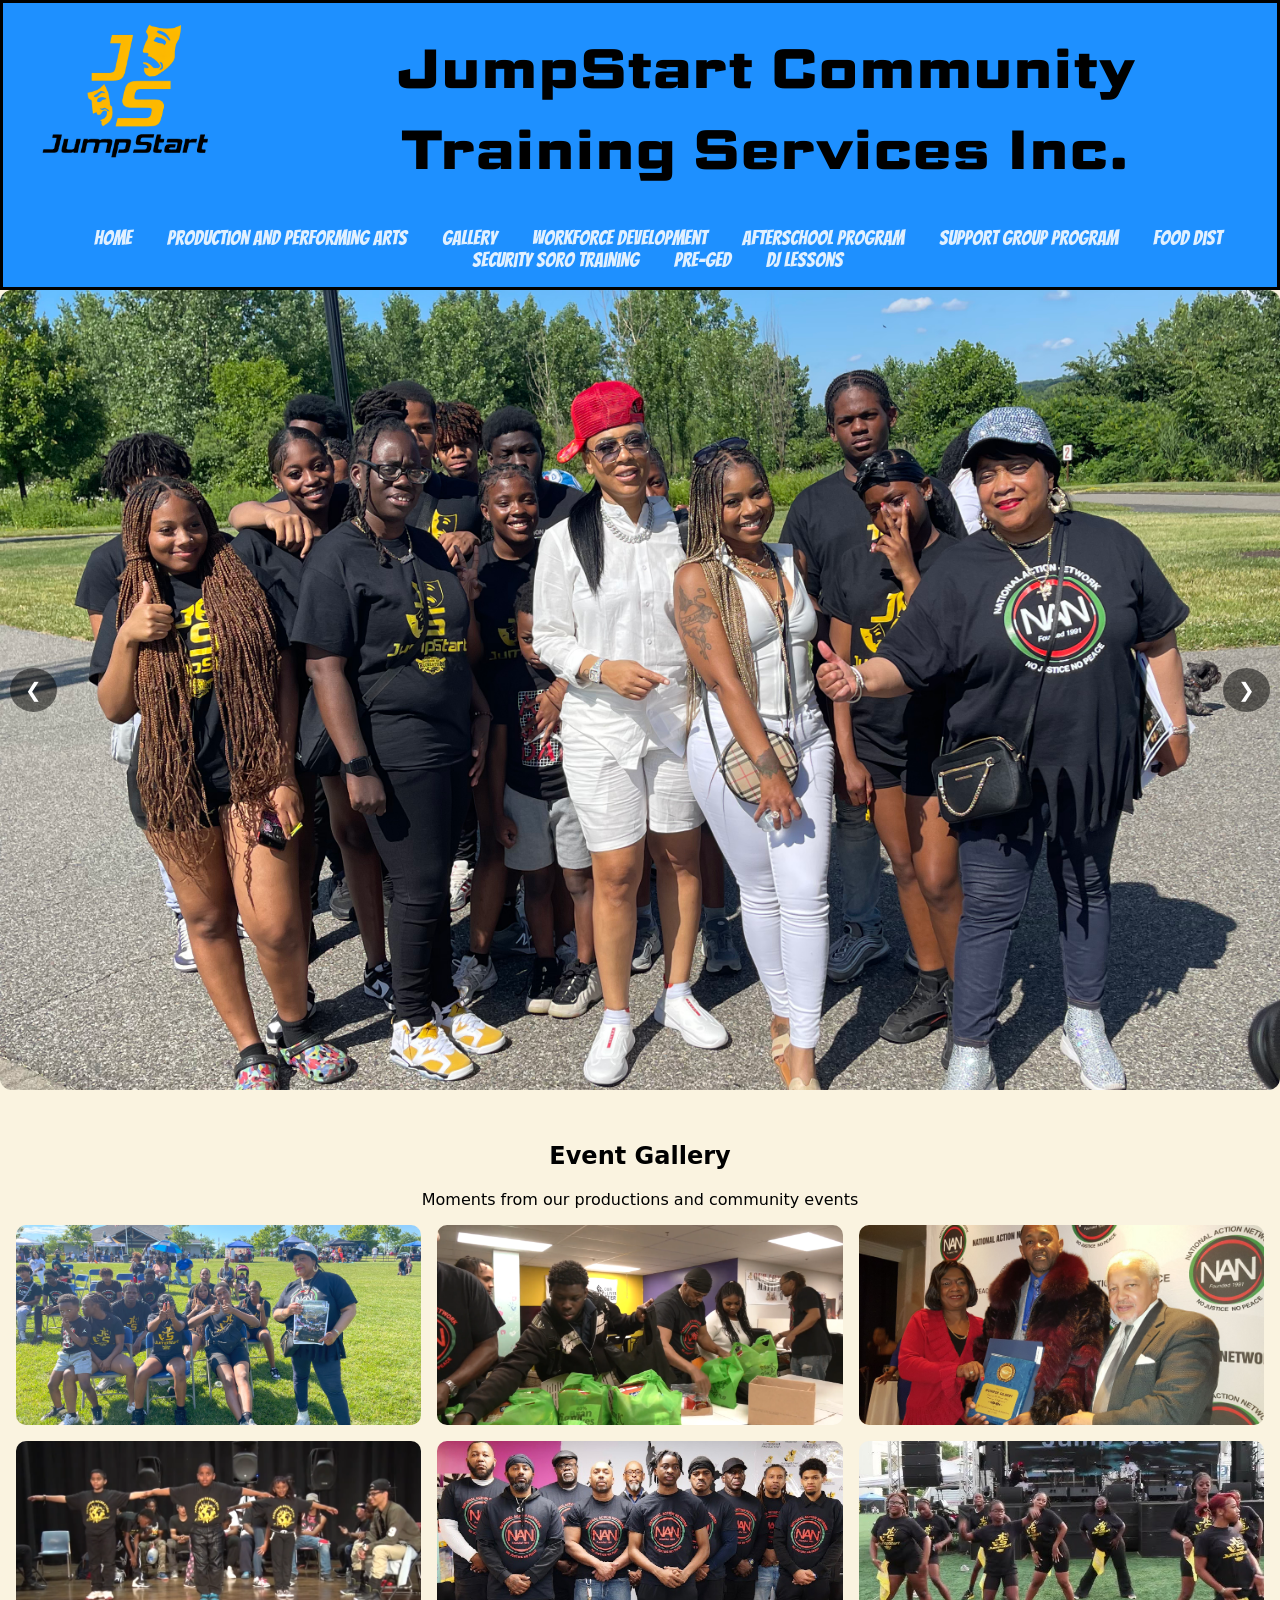
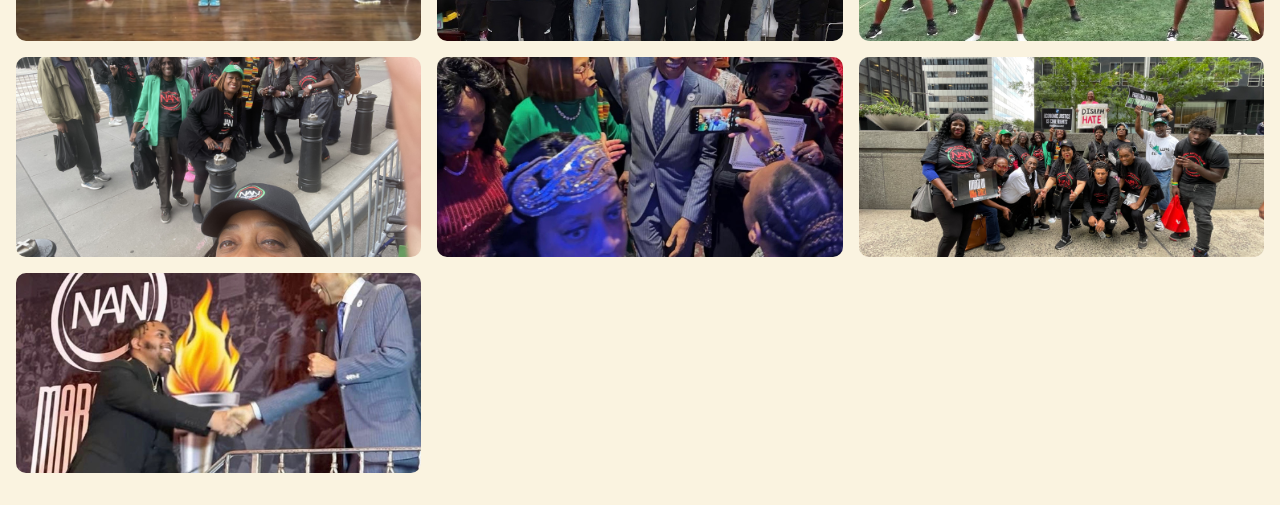
<file: GalleryPage.html>
<!DOCTYPE html>
<html lang="en">
<head>
    <meta charset="UTF-8">
    <meta name="viewport" content="width=device-width, initial-scale=1.0">
    <title>Jumpstart</title>
    <link rel="stylesheet" href="SliderVariation2.css">
    <link rel="stylesheet" href="JumpstartC.css">
    <link rel="stylesheet" href="Chat3.css">
    <link rel="preconnect" href="https://fonts.googleapis.com">
    <link rel="preconnect" href="https://fonts.gstatic.com" crossorigin>
    <link href="https://fonts.googleapis.com/css2?family=Bangers&family=Caesar+Dressing&family=Open+Sans&family=Science+Gothic:wdth,wght@50..200,100..900&display=swap" rel="stylesheet">
    <link rel="icon" type="image/jpg" href="Images/Logos/UpscaledTransparentJumpStartLogoNoText.png">
</head>
<body>
    <header class="HeadOfDoc">
                    <img src='Images/Logos/TempImageForDisplay.png'>
                    <h1>JumpStart Community Training Services Inc. </h1>
                    
        <div class="NavHeader">
          <button class="menu-toggle">☰</button>
            <nav class="navbar">
                <ul>
                    <li><a href="index.html" id="LeftMostItem" href="">Home</a></li>
                    <li><a href="ProductionsPage.html">Production and Performing Arts</a></li>
                    <li><a href="GalleryPage.html">Gallery</a></li>
                    <li><a href="WorkforceDevelopment.html">Workforce Development</a></li>
                    <li><a href="">Afterschool Program</a></li>
                    <li><a href="">Support Group Program</a></li>
                    <li><a href="">Food Dist</a></li>
                    <li><a href="">Security Soro Training</a></li>
                    <li><a href="">Pre-GED</a></li>
                    <li><a href="">DJ Lessons</a></li>
                </ul>
            </nav>
        </div>
    </header>
<Section>
<div class="gallery-slider">
  <div class="gallery-track">
    <img src="Images/JumpStartYoungLadies.png" class="gallery-slide active">
    <img src="Images/Karate.png" class="gallery-slide">
    <img src="Images/HistoricalJumpStart.jpeg" class="gallery-slide">
    <img src="Images/Blandish.png" class="gallery-slide">
    <img src="Images/JustAGoodPic.png" class="gallery-slide">
    <img src="Images/Studio.png" class="gallery-slide">
  </div>

  <!-- Arrows -->
  <button class="gallery-prev">&#10094;</button>
  <button class="gallery-next">&#10095;</button>
</div>
</Section>

<section class="gallery-section">
  <h1>Event Gallery</h1>
  <p class="subtitle">Moments from our productions and community events</p>

  <div class="gallery">
    <img src="Images/JumpStartOutside.png" alt="Event 1">
    <img src="Images/JumpStartFoodDistrubtion.png" alt="Event 2">
    <img src="Images/BrotherBrother.JPG" alt="Event 3">
    <img src="Images/JumpstartBattleFest.png" alt="Event 4">
    <img src="Images/NANDBOYS.jpeg" alt="Event 5">
    <img src="Images/DanceGroupOutside.jpg" alt="Event 6">
    <img src="Images/Selfiewithteam.png" alt="Event 6">
    <img src="Images/BlandAtEventWithImportantPerson.jpeg" alt="Event 7">
    <img src="Images/March.png" alt="Event 8">
    <img src="Images/IMG_7487.jpeg" alt="Event 9">
    
  </div>

  <div id="lightbox" class="lightbox">
  <span class="close">&times;</span>
  <img id="lightbox-img">
</div>
</section>

<!---------------------------------------------------------------------Java Script-->
<script>
const images = document.querySelectorAll(".gallery img");
const lightbox = document.getElementById("lightbox");
const lightboxImg = document.getElementById("lightbox-img");
const closeBtn = document.querySelector(".close");

images.forEach(img => {
  img.addEventListener("click", () => {
    lightbox.style.display = "flex";
    lightboxImg.src = img.src;
  });
});

closeBtn.onclick = () => {
  lightbox.style.display = "none";
};
</script>


<script>
let galleryIndex = 0;

const gallerySlides = document.querySelectorAll(".gallery-slide");
const galleryTrack = document.querySelector(".gallery-track");

function updateGallerySlide() {
  galleryTrack.style.transform = `translateX(-${galleryIndex * 100}%)`;
}

function nextGallerySlide() {
  galleryIndex = (galleryIndex + 1) % gallerySlides.length;
  updateGallerySlide();
}

function prevGallerySlide() {
  galleryIndex = (galleryIndex - 1 + gallerySlides.length) % gallerySlides.length;
  updateGallerySlide();
}

document.querySelector(".gallery-next").onclick = nextGallerySlide;
document.querySelector(".gallery-prev").onclick = prevGallerySlide;

setInterval(nextGallerySlide, 4000);
</script>

<script src="MobileNav.js"></script>
</file>
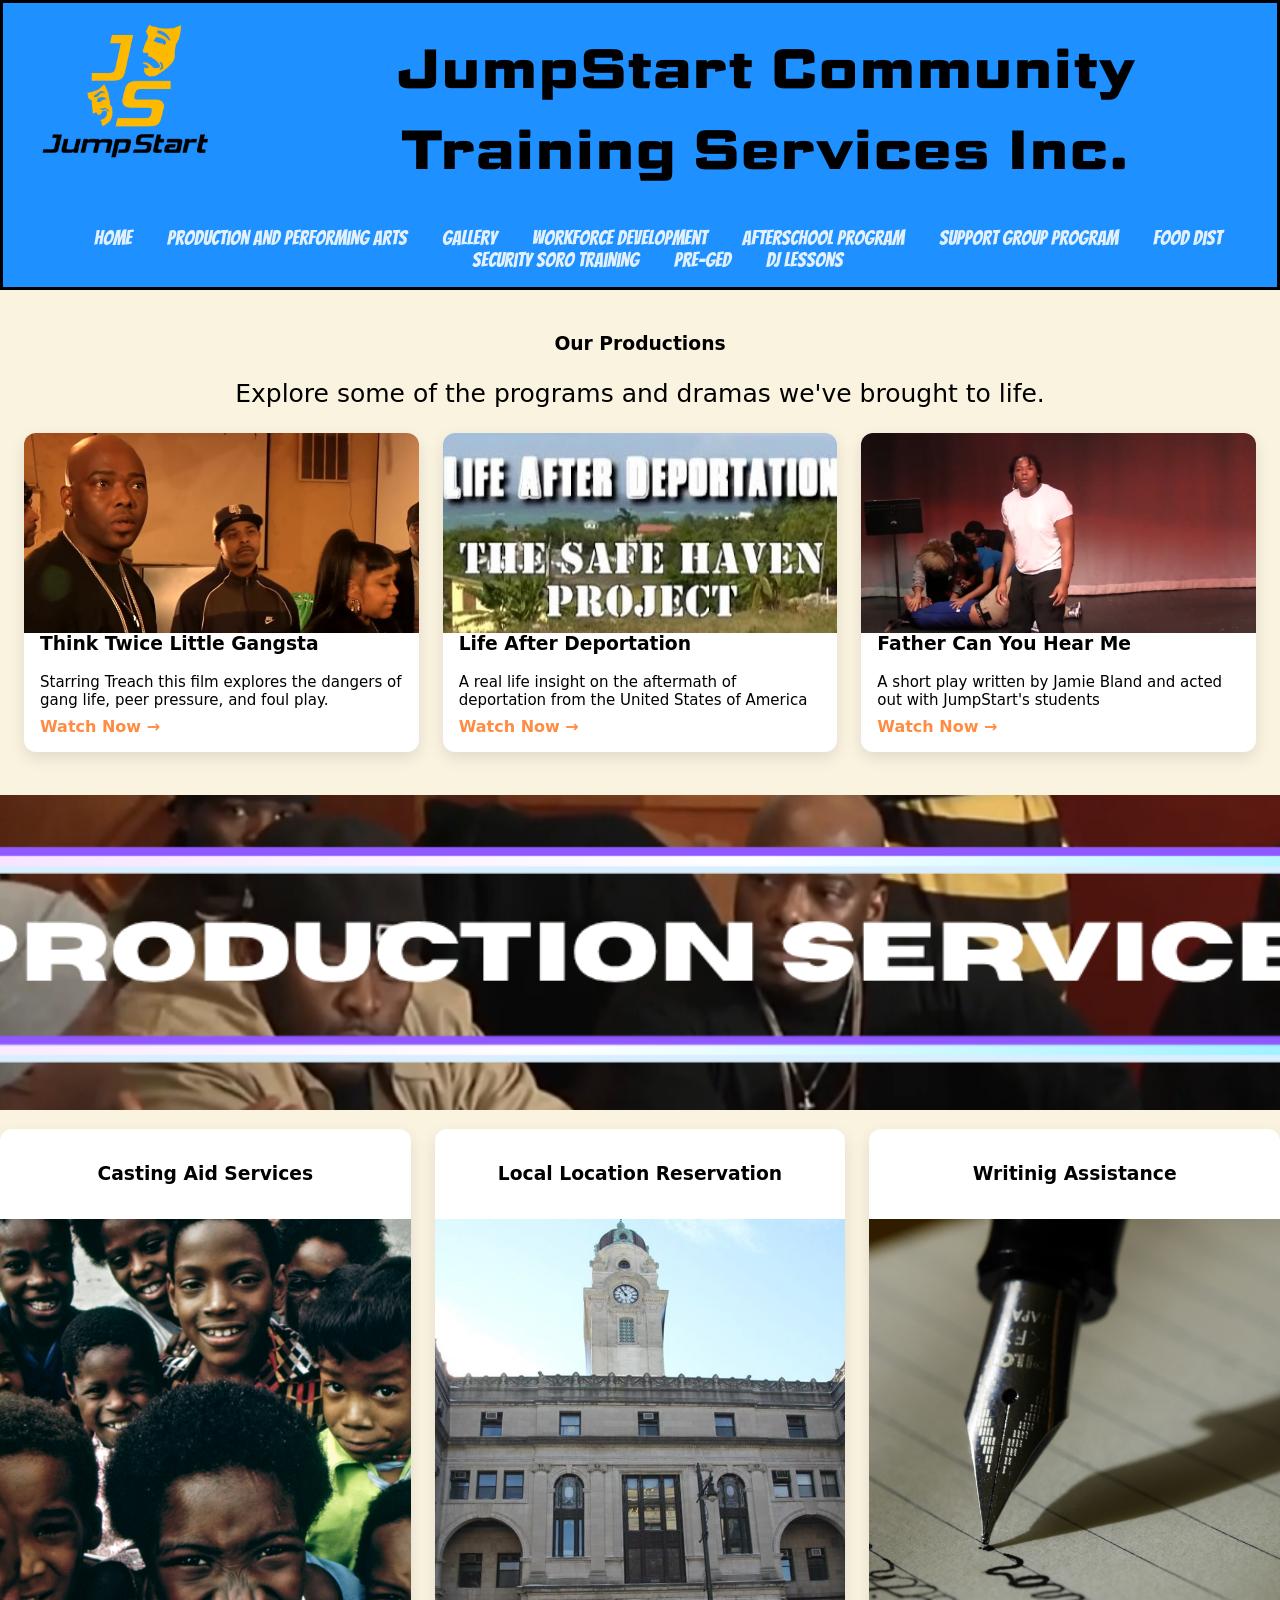
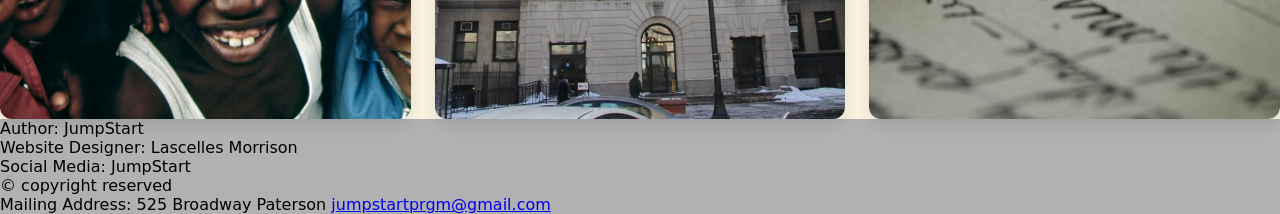
<file: ProductionsPage.html>
<!DOCTYPE html>
<html lang="en">
<head>
    <meta charset="UTF-8">
    <meta name="viewport" content="width=device-width, initial-scale=1.0">
    <title>Jumpstart</title>
    <link rel="stylesheet" href="SliderVariation2.css">
    <link rel="stylesheet" href="JumpstartC.css">
    <link rel="stylesheet" href="Chat.css">
    <link rel="preconnect" href="https://fonts.googleapis.com">
    <link rel="preconnect" href="https://fonts.gstatic.com" crossorigin>
    <link href="https://fonts.googleapis.com/css2?family=Bangers&family=Caesar+Dressing&family=Open+Sans&family=Science+Gothic:wdth,wght@50..200,100..900&display=swap" rel="stylesheet">
    <link rel="icon" type="image/jpg" href="Images/Logos/UpscaledTransparentJumpStartLogoNoText.png">
</head>
<body>
    <header class="HeadOfDoc">
                    <img src='Images/Logos/TempImageForDisplay.png'>
                    <h1>JumpStart Community Training Services Inc. </h1>
                    
        <div class="NavHeader">
          <button class="menu-toggle">☰</button>
            <nav class="navbar">
                <ul>
                    <li><a href="index.html" id="LeftMostItem" href="">Home</a></li>
                    <li><a href="ProductionsPage.html">Production and Performing Arts</a></li>
                    <li><a href="GalleryPage.html">Gallery</a></li>
                    <li><a href="WorkforceDevelopment.html">Workforce Development</a></li>
                    <li><a href="">Afterschool Program</a></li>
                    <li><a href="">Support Group Program</a></li>
                    <li><a href="">Food Dist</a></li>
                    <li><a href="">Security Soro Training</a></li>
                    <li><a href="">Pre-GED</a></li>
                    <li><a href="">DJ Lessons</a></li>
                </ul>
            </nav>
        </div>
    </header>
    <!-------------------------------------------------------------- Midsection Start --------------------------------------------------------------------->
    <Section class="MidSection"> 
    <section class="projects-section">
  <h1>Our Productions</h1>
  <p class="subtitle">Explore some of the programs and dramas we've brought to life.</p>
  <div class="projects">
    <div class="card">
      <img src="Images/ThinkTwiceLilGangsta.png" alt="Thumbnail of ThinkTwiceLilGangsta">
      <div class="card-content">
        <h3>Think Twice Little Gangsta</h3>
        <p>Starring Treach this film explores the dangers of gang life, peer pressure, and foul play. </p>
        <a href="https://www.youtube.com/watch?v=VtnvkxNS28w" target="_blank">Watch Now →</a>
      </div>
    </div>

    <div class="card">
      <img src="Images/LifeAfterDeportation.jpg" alt="Thumbnail of LifeAfterDeportation">
      <div class="card-content">
        <h3>Life After Deportation</h3>
        <p>A real life insight on the aftermath of deportation from the United States of America  </p>
        <a href="https://youtu.be/bihQnwxMADQ?si=rWJaLqk1MLIbFl8A" target="_blank">Watch Now →</a>
      </div>
    </div>

    <div class="card">
      <img src="Images/FatherCanYouHearMeScreenShot2.png" alt="Snapshot of Father Can You Hear Me">
      <div class="card-content">
        <h3>Father Can You Hear Me</h3>
        <p>A short play written by Jamie Bland and acted out with JumpStart's students</p>
        <a href="https://www.youtube.com/watch?v=SkLftgGR-Jo&t=1696s" target="_blank">Watch Now →</a>
      </div>
    </div>
  </div>
</section>
</Section>
<br>
<div class="DividerImageContainer"> <img class="DividerImage" src="Images/ProductionServices2.png"> </div> 
    <br>
 <div class="projects">
    <div class="card card-tall">
      <img src="Images/Casting.jpg" alt="Thumbnail of ThinkTwiceLilGangsta">
      <div class="card-content">
        <h3>Casting Aid Services</h3>
      </div>
    </div>

    <div class="card card-tall">
      <img src="Images/City-Hall.jpg" alt="Thumbnail of LifeAfterDeportation">
      <div class="card-content">
        <h3>Local Location Reservation</h3>
      </div>
    </div>

    <div class="card card-tall">
      <img src="Images/WritingAssistance.jpg" alt="Snapshot of Father Can You Hear Me">
      <div class="card-content">
        <h3>Writinig Assistance</h3>
      </div>
    </div>
  </div>
    <!--------------------------------------------------------------- Midsection End --------------------------------------------------------------------->

    <!-------------------------------------------------------------- Footer ------------------------------------------------------------------------------->

    <footer style="background-color: #b1b1b1;">
    Author: JumpStart <br>
    Website Designer: Lascelles Morrison <br>
    Social Media: JumpStart <br>
    &copy; copyright reserved<br>
    Mailing Address: 525 Broadway Paterson 
    <a href="mailto:jumpstartprgm">jumpstartprgm@gmail.com</a>
    </footer>
</body>
</html>

<script src="MobileNav.js"></script>
</file>
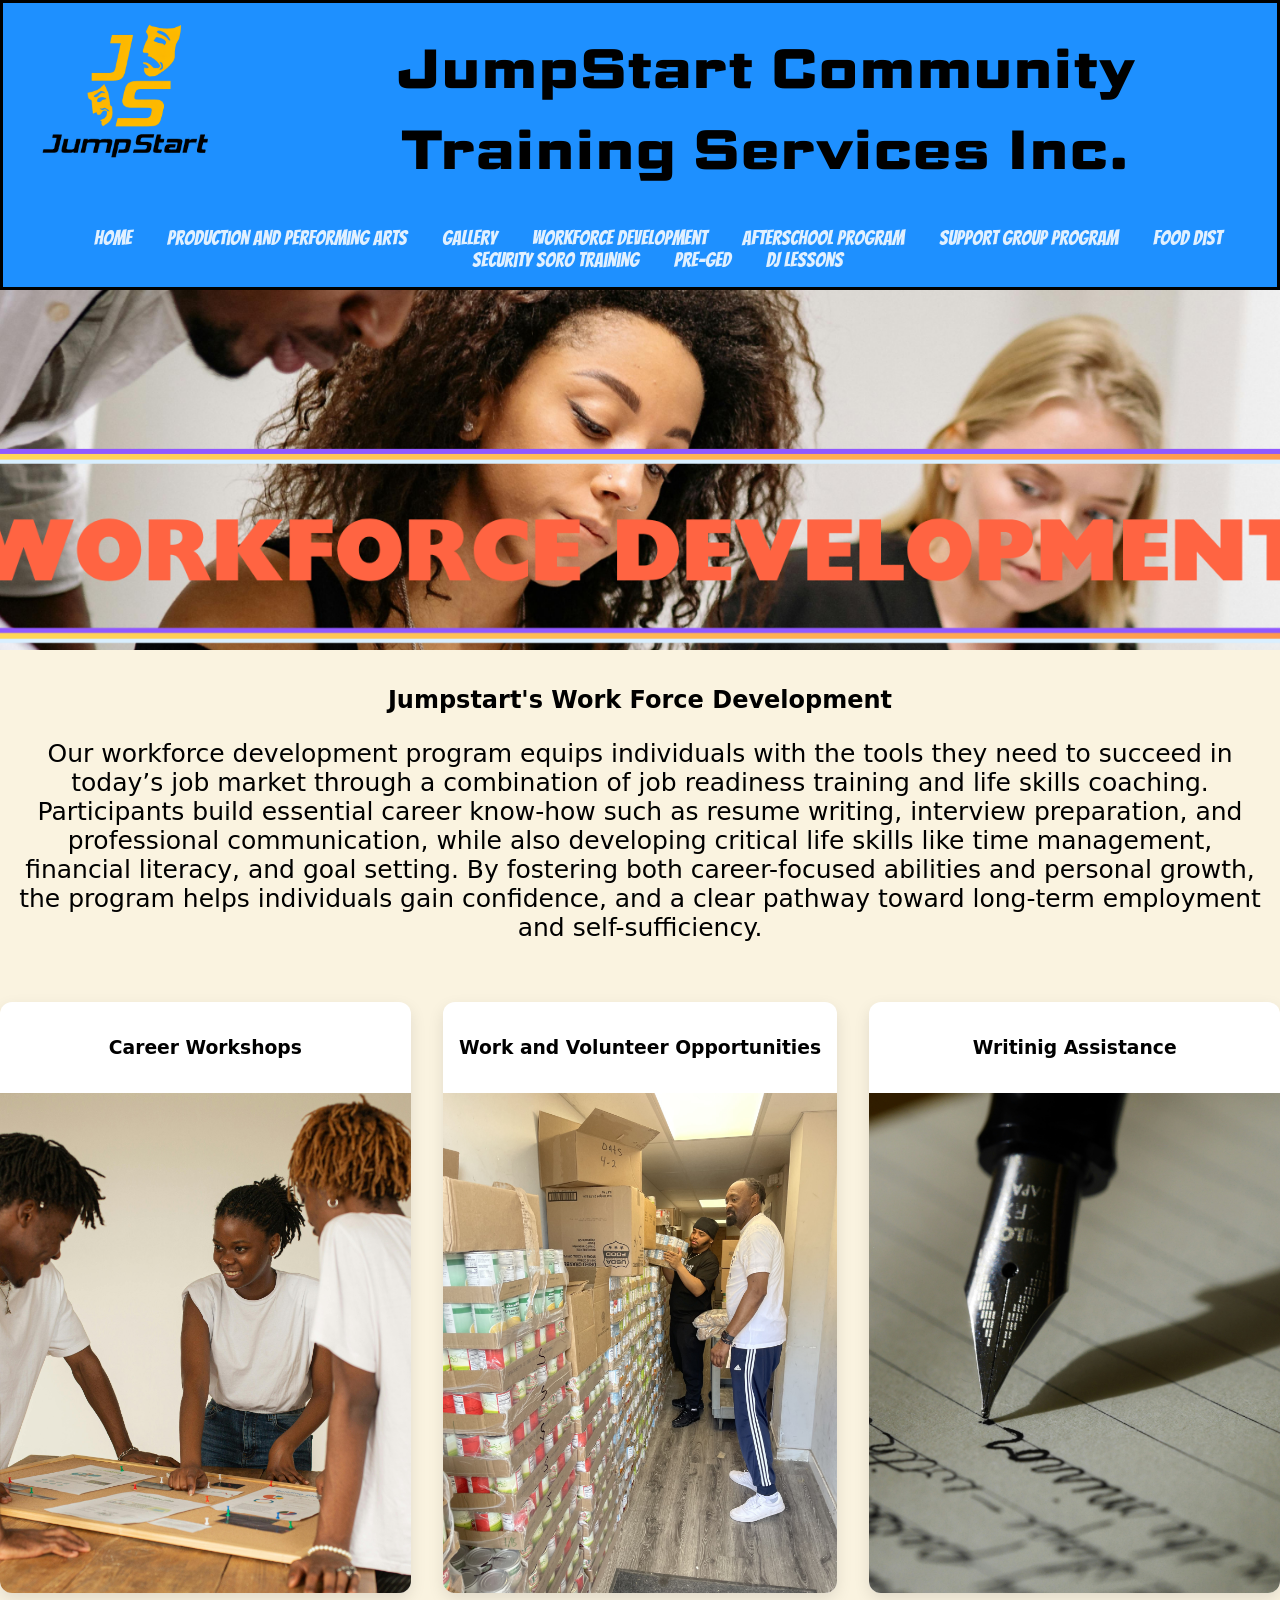
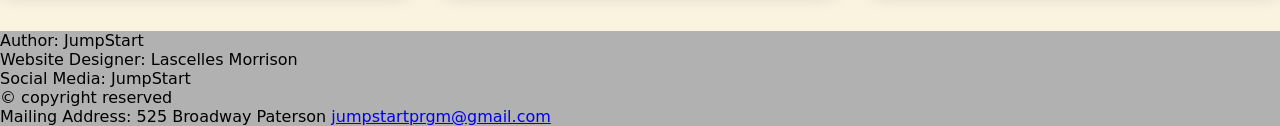
<file: WorkforceDevelopment.html>
<!DOCTYPE html>
<html lang="en">
<head>
    <meta charset="UTF-8">
    <meta name="viewport" content="width=device-width, initial-scale=1.0">
    <title>Jumpstart</title>
    <link rel="stylesheet" href="SliderVariation2.css">
    <link rel="stylesheet" href="JumpstartC.css">
    <link rel="stylesheet" href="Chat.css">
    <link rel="preconnect" href="https://fonts.googleapis.com">
    <link rel="preconnect" href="https://fonts.gstatic.com" crossorigin>
    <link href="https://fonts.googleapis.com/css2?family=Bangers&family=Caesar+Dressing&family=Open+Sans&family=Science+Gothic:wdth,wght@50..200,100..900&display=swap" rel="stylesheet">
    <link rel="icon" type="image/jpg" href="Images/Logos/UpscaledTransparentJumpStartLogoNoText.png">
</head>
<body>
    <header class="HeadOfDoc">
                    <img src='Images/Logos/TempImageForDisplay.png'>
                    <h1>JumpStart Community Training Services Inc. </h1>
                    
        <div class="NavHeader">
          <button class="menu-toggle">☰</button>
            <nav class="navbar">
                <ul>
                    <li><a href="index.html" id="LeftMostItem" href="">Home</a></li>
                    <li><a href="ProductionsPage.html">Production and Performing Arts</a></li>
                    <li><a href="GalleryPage.html">Gallery</a></li>
                    <li><a href="WorkforceDevelopment.html">Workforce Development</a></li>
                    <li><a href="">Afterschool Program</a></li>
                    <li><a href="">Support Group Program</a></li>
                    <li><a href="">Food Dist</a></li>
                    <li><a href="">Security Soro Training</a></li>
                    <li><a href="">Pre-GED</a></li>
                    <li><a href="">DJ Lessons</a></li>
                </ul>
            </nav>
        </div>
    </header>
    <!-------------------------------------------------------------- Midsection Start --------------------------------------------------------------------->
<div id="largediv" class="DividerImageContainer"> <img  class="DividerImage" src="Images/WorkforceDevelopment.png"> </div> 
    <!-------------------------------------------------------------Hero Slider End------------------------------------------------------------------------>
    <Section class="MidSection"> 
    <h1> Jumpstart's Work Force Development</h1>
    <p> Our workforce development program equips individuals with the tools they need to succeed in today’s job market through a combination of job readiness training and life skills coaching. Participants build essential career know-how such as resume writing, interview preparation, and professional communication, while also developing critical life skills like time management, financial literacy, and goal setting. By fostering both career-focused abilities and personal growth, the program helps individuals gain confidence, and a clear pathway toward long-term employment and self-sufficiency. </p>
    </Section>
     <br>
 <div class="projects">
    <div class="card card-tall">
      <img src="Images/Teamwork.jpg">
      <div class="card-content">
        <h3>Career Workshops</h3>
      </div>
    </div>

    <div class="card card-tall">
      <img src="Images/WorkOppurtunites.jpg" >
      <div class="card-content">
        <h3>Work and Volunteer Opportunities</h3>
      </div>
    </div>

    <div class="card card-tall">
      <img src="Images/WritingAssistance.jpg" >
      <div class="card-content">
        <h3>Writinig Assistance</h3>
      </div>
    </div>
  </div>

    <br>
    <br>
    <!--------------------------------------------------------------- Midsection End --------------------------------------------------------------------->

    <!-------------------------------------------------------------- Footer ------------------------------------------------------------------------------->

    <footer style="background-color: #b1b1b1;">
    Author: JumpStart <br>
    Website Designer: Lascelles Morrison <br>
    Social Media: JumpStart <br>
    &copy; copyright reserved<br>
    Mailing Address: 525 Broadway Paterson 
    <a href="mailto:jumpstartprgm">jumpstartprgm@gmail.com</a>
    </footer>
</body>
</html>

<script src="MobileNav.js"></script>
</file>
<file: SliderVariation2.css>
/* In style.css */

.hero-slider,
.hero-slider * {
  box-sizing: border-box;
  margin: 0;
  padding: 0;
}


body {
  font-family: system-ui, -apple-system, BlinkMacSystemFont, "Segoe UI", sans-serif;
}

/* SLIDER CONTAINER */
.hero-slider {
  position:relative;
  width: 100%;
  height: 70vh;
  max-height: 700px;
  overflow: hidden;
  margin-right: 0px;

}

/* EACH SLIDE */
.slide {
  position: absolute;
  inset: 0;                  /* top:0; right:0; bottom:0; left:0 */
  display: none;             /* hidden by default */
  flex-direction: row;
}

.slide.active {
  display:flex;             /* only active slide is visible */
}

/* LEFT SIDE IMAGE */
.slide-image {
  flex: 3;                   /* ~2/3 of width */
  background-size: cover;
  background-position: center;
}

/* RIGHT SIDE CONTENT PANEL */
.slide-content {
  flex: 1;                   /* ~1/3 of width */
  background: rgb(3, 193, 149);                              /* #b30f0f;       red panel like YMCA */
  color: #fff;
  padding: 80px 60px;
  display: flex;
  flex-direction: column;
  justify-content: center;
  gap: 24px;
}

#three {
  background: rgb(5, 144, 230);
}

#two{
  background:rgb(187, 8, 214);
}

#four {
  background-color: #83b34f;
}

#five {
   background: #d79e01;
}
.slide-content h2 {
  font-size: 2.8rem;
  line-height: 1.1;
}

.slide-content p {
  font-family:'Franklin Gothic Medium', 'Arial Narrow', Arial, sans-serif;
  font-size: 1.3rem;
  max-width: 26rem;
}

.cta-btn {
  border: none;
  padding: 14px 30px;
  border-radius: 999px;
  background: #000;
  color: #fff;
  font-size: 1rem;
  font-weight: 600;
  cursor: pointer;
}

/* ARROWS */
.arrow {
  position: absolute;
  top: 50%;
  transform: translateY(-50%);
  width: 42px;
  height: 42px;
  border-radius: 50%;
  border: none;
  background: rgba(0, 0, 0, 0.75);
  color: #fff;
  font-size: 1.4rem;
  display: flex;
  align-items: center;
  justify-content: center;
  cursor: pointer;
}

.arrow-left {
  left: 20px;
}

.arrow-right {
  right: 20px;
}

/* DOTS */
.dots {
  position: absolute;
  bottom: 20px;
  left: 50%;
  transform: translateX(-50%);
  display: flex;
  gap: 10px;
}

.dot {
  width: 10px;
  height: 10px;
  border-radius: 50%;
  border: none;
  background: rgba(255, 255, 255, 0.6);
  cursor: pointer;
}

.dot.active {
/* background: #fff; */
background: #971616;
}

/* BASIC RESPONSIVE TWEAK */
@media (max-width: 900px) {
  .slide {
    flex-direction: column;
  }

  .slide-image {
    flex: 1;
    min-height: 40%;
  }

  .slide-content {
    flex: 1;
    padding: 40px 20px;
  }

  .slide-content h2 {
    font-size: 2rem;
  }

  /*-------------------------------- */

}

.MidSection {
    margin-left: 0%;
    margin-right: 0%;
    text-align: center;
    color: rgb(0, 0, 0);
}

.MidSection {
  background: rgb(255, 255, 255);
 /* border: solid 1px black; */
  padding: 3rem;
  width: 100%;
}

.MidSection p{
    font-size: 25px;
    text-align: center;
    width: 1200px;
    margin-left: 19%;
}


video{
    display: block;
    margin: 0 auto;
}

/*
.Elevate{
  border: solid 3px black;
}
*/
</file>
<file: JumpstartC.css>
@font-face { /* Font Face Rule, used for downloaded fonts */
    src: url(../TutorialWebsite/Fonts/Bangers-Regular.ttf);
    font-family: Bangers;
}


.science-gothic- Goth {
  font-family: "Science Gothic", sans-serif;
  font-optical-sizing: auto;
  font-weight: 400;
  font-style: normal;
  font-variation-settings:
    "slnt" 0,
    "wdth" 125,
    "CTRS" 0;
}


*{
    box-sizing: border-box;
}
body{
    margin: 0;
    background-color: #FAF3E0;
    /* background-color: black; */
    display: flow-root;
}

.HeadOfDoc {
    background-color: #1E90FF;
   /* background-color: #007BFF; */
    /* background-color: #4169E1; */
    border: solid 3px black;
    display: block;
}

.HeadOfDoc h1{
    text-align: center;
    font-family: "Science Gothic";
    margin-top: 0px;
    padding-top: 2%;
    padding-bottom: 0px;
    font-size: 55px;
    width: 100%;
    
}

.HeadOfDoc img{
    width: 250px;
    height: auto;
}
.navbar{
    padding-left: 0;
}

/* New Style for mobile */
.navbar ul {
    list-style-type: none;
    display: flex;
    flex-wrap: wrap;
    justify-content: center;
}
/*
.navbar ul{
    list-style-type: none;
    padding: 0px;
    margin-top: 0px;
    overflow: hidden;
}
*/
.navbar a{
    color: rgba(255, 255, 255, 0.863);
    font-family: "Bangers";
    font-size: 20px;
    text-decoration: none;
    padding-right: 20px;
    padding-left: 15px;
    display: inline-block;
    text-align: center;
    position: relative;
}

.navbar a::before {
  content: "";
  position: absolute;
  left: 0;
  bottom: 0;
  height: 2px;
  width: 0;
  background:rgba(0, 0, 0, 0.895);
  transition: width 0.2s ease-out;
}

.navbar a:hover::before {
  width: 100%;
}

.navbar a:hover {
    font-size:21px;
    color: rgba(255, 255, 255, 0.959);
}



/*
.navbar a:hover{
    background-color: #898888;
}
*/

/*
.navbar li a {
    transition: all 0.3s ease 0s;
}
*/
img {
    height: 150px;
    width: 170px;
    float: left;
}


.navbar li {
    float: none; /* REMOVE float */
}
/*
.navbar li{
    float: left;
}
*/


#IntroVid{
    display: flex;
    justify-content: center;
}

.MidSection {
    margin-left: 0%;
    margin-right: 0%;
    text-align: center;
    color: rgb(0, 0, 0);
}

.MidSection {
 /* background-color: rgb(255, 252, 252); */
 background-color: #FAF3E0;
 /* border: solid 1px black; */
  padding: 1rem;
  width: 100%;
}

.MidSection p{
    font-size: 25px;
    text-align: center;
    width: 100%;
    margin-left: 0%;
}

.FeatureSection {
  background-color: #1E90FF;
  height: 25%;
  width: 100%;
  padding: 1rem 1rem;
}

.Container {
  display: grid;
  grid-template-columns: 1fr 1fr; /* image | text */
  gap: 5rem;
  align-items: center;

  max-width: 1100px;
  margin: 0 auto;
}

.Container img {
  width: 100%;
  height: auto;
  display: block;
}

.DividerImageContainer {
    max-width: 100%;
    height: 35vh;
    display: block;

}

.DividerImage {
    Width: 100%;
    height: 100%;
    object-fit: cover;
}
#largediv {
    height: 40vh;
}
video{
    display: block;
    margin: 0 auto;
    width: 80%;
    height: auto;
}



/*  new code */
/* Hide menu button on desktop */
.menu-toggle {
    display: none;
    font-size: 30px;
    background: none;
    border: none;
    color: white;
    cursor: pointer;
}

/* MOBILE */
@media (max-width: 768px) {

        .HeadOfDoc {
        display: flex;
        align-items: center;
        justify-content: space-between;
    }

    .left {
        display: flex;
        align-items: center;
        gap: 10px;
    }

    .menu-toggle {
        display: block;
        margin: 10px;
    }

    .navbar ul {
        display: none; /* hide menu initially */
        flex-direction: column;
        background-color: #1E90FF;
        width: 100%;
    }

    .navbar ul.active {
        display: flex; /* show when toggled */
    }

    .navbar li {
        text-align: center;
        padding: 10px 0;
    }

    .HeadOfDoc h1{
        font-size: 20px;
    }

   .HeadOfDoc img{
    width: 100px;
    height: auto;
   }

   .DividerImage {
    Width: 100%;
    height: 100%;
    object-fit:fill
}
}
</file>
<file: Chat3.css>
.gallery-section {
  padding: 2rem 1rem;
  text-align: center;
  background-color: #FAF3E0;
}

.gallery {
  display: grid;
  grid-template-columns: repeat(auto-fit, minmax(350px, 1fr));
  gap: 1rem;
}

.gallery img {
  width: 100%;
  height: 200px;
  object-fit: cover;
  border-radius: 10px;
  cursor: pointer;
  transition: transform 0.2s ease;
}

.gallery img:hover {
  transform: scale(1.05);
}

.lightbox {
  display: none;
  position: fixed;
  top: 0;
  left: 0;
  width: 100%;
  height: 100%;
  background: rgba(0,0,0,0.9);
  justify-content: center;
  align-items: center;
}

.lightbox img {
  width: auto;
  height: auto;
  max-width: 95%;
  max-height: 90%; /* makes it feel bigger */
}

.close {
  position: absolute;
  top: 20px;
  right: 30px;
  font-size: 30px;
  color: white;
  cursor: pointer;
}


.gallery-slider {
  position: relative;
  max-width: 100%;
  margin: auto;
  overflow: hidden;
  border-radius: 12px;
  height: 800px;
}

.gallery-track {
  display: flex;
  transition: transform 0.5s ease-in-out;
}

.gallery-slide {
  min-width: 100%;
  height: 800px;
  object-fit: cover;
}

/* Arrows */
.gallery-prev, .gallery-next {
  position: absolute;
  top: 50%;
  transform: translateY(-50%);
  background: rgba(0,0,0,0.5);
  color: white;
  border: none;
  padding: 10px 15px;
  cursor: pointer;
  font-size: 20px;
  border-radius: 50%;
}

.gallery-prev { left: 10px; }
.gallery-next { right: 10px; }

.gallery-prev:hover, .gallery-next:hover {
  background: rgba(0,0,0,0.8);
}

.caption-block {
  position: absolute;
  bottom: 20px;
  left: 20px;
  padding: 1rem;
  border-radius: 8px;

  /* Semi-transparent grey */
  background-color: rgba(255, 255, 255, 0.2); 
  
  /* This blurs the part of the image behind the block */
  backdrop-filter: blur(8px); 
  
  border: 1px solid rgba(255, 255, 255, 0.3);
}
</file>
<file: Chat.css>
.projects-section {
  padding: 0.5rem 0.5rem;
  text-align: center;
  background-color: #FAF3E0;
}

.p {
  margin-bottom: 2rem;
  margin-left: 0%;
  color: #555;
}

.projects {
  display: grid;
  grid-template-columns: 1fr;
  gap: 1.5rem;
}

/* Tablet */
@media (min-width: 768px) {
  .projects {
    grid-template-columns: 1fr 1fr;
  }
  .card-content p{
    font-size: 10px;
}
}

/* Desktop */
@media (min-width: 1024px) {
  .projects {
    grid-template-columns: 1fr 1fr 1fr;
  }
}

.card {
  background: white;
  border-radius: 12px;
  overflow: hidden;
  box-shadow: 0 6px 16px rgba(0,0,0,0.1);
  text-align: left;
  transition: transform 0.2s ease;
}

.card-content p{
    font-size: 15px;
    margin: 0 ; 
    padding: 0 ;
    text-align: left;
}

.card:hover {
  transform: translateY(-5px);
}

.card img {
  width: 100%;
  height: 200px;
  object-fit: cover;
}

.card-content {
  padding: 1rem;
}

.card a {
  display: inline-block;
  margin-top: 0.5rem;
  color: #FF8C42;
  text-decoration: none;
  font-weight: bold;
}

.card-tall img{
  height: 500px;
}

.card-tall {
  display: flex;
  flex-direction: column-reverse;
  max-width: 500px;
  margin: 0 auto;
  text-align: center;
}
</file>
